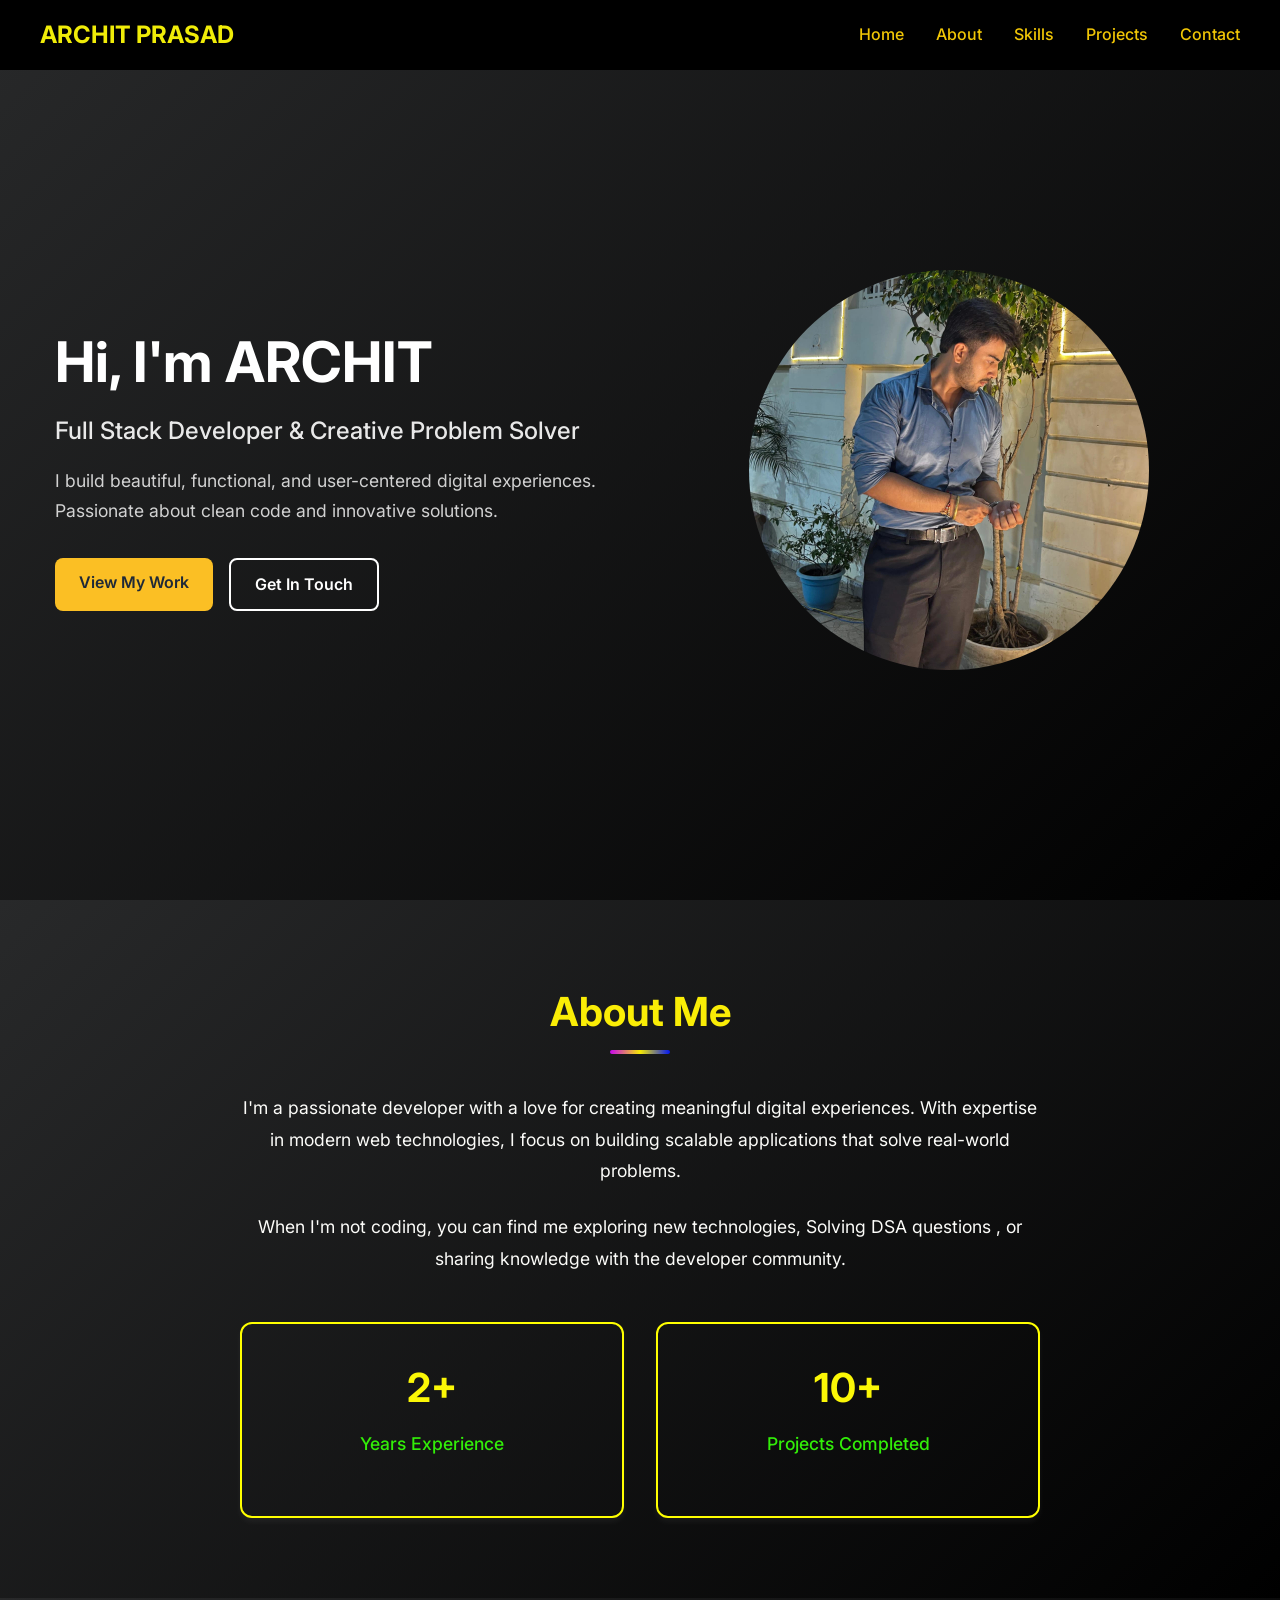
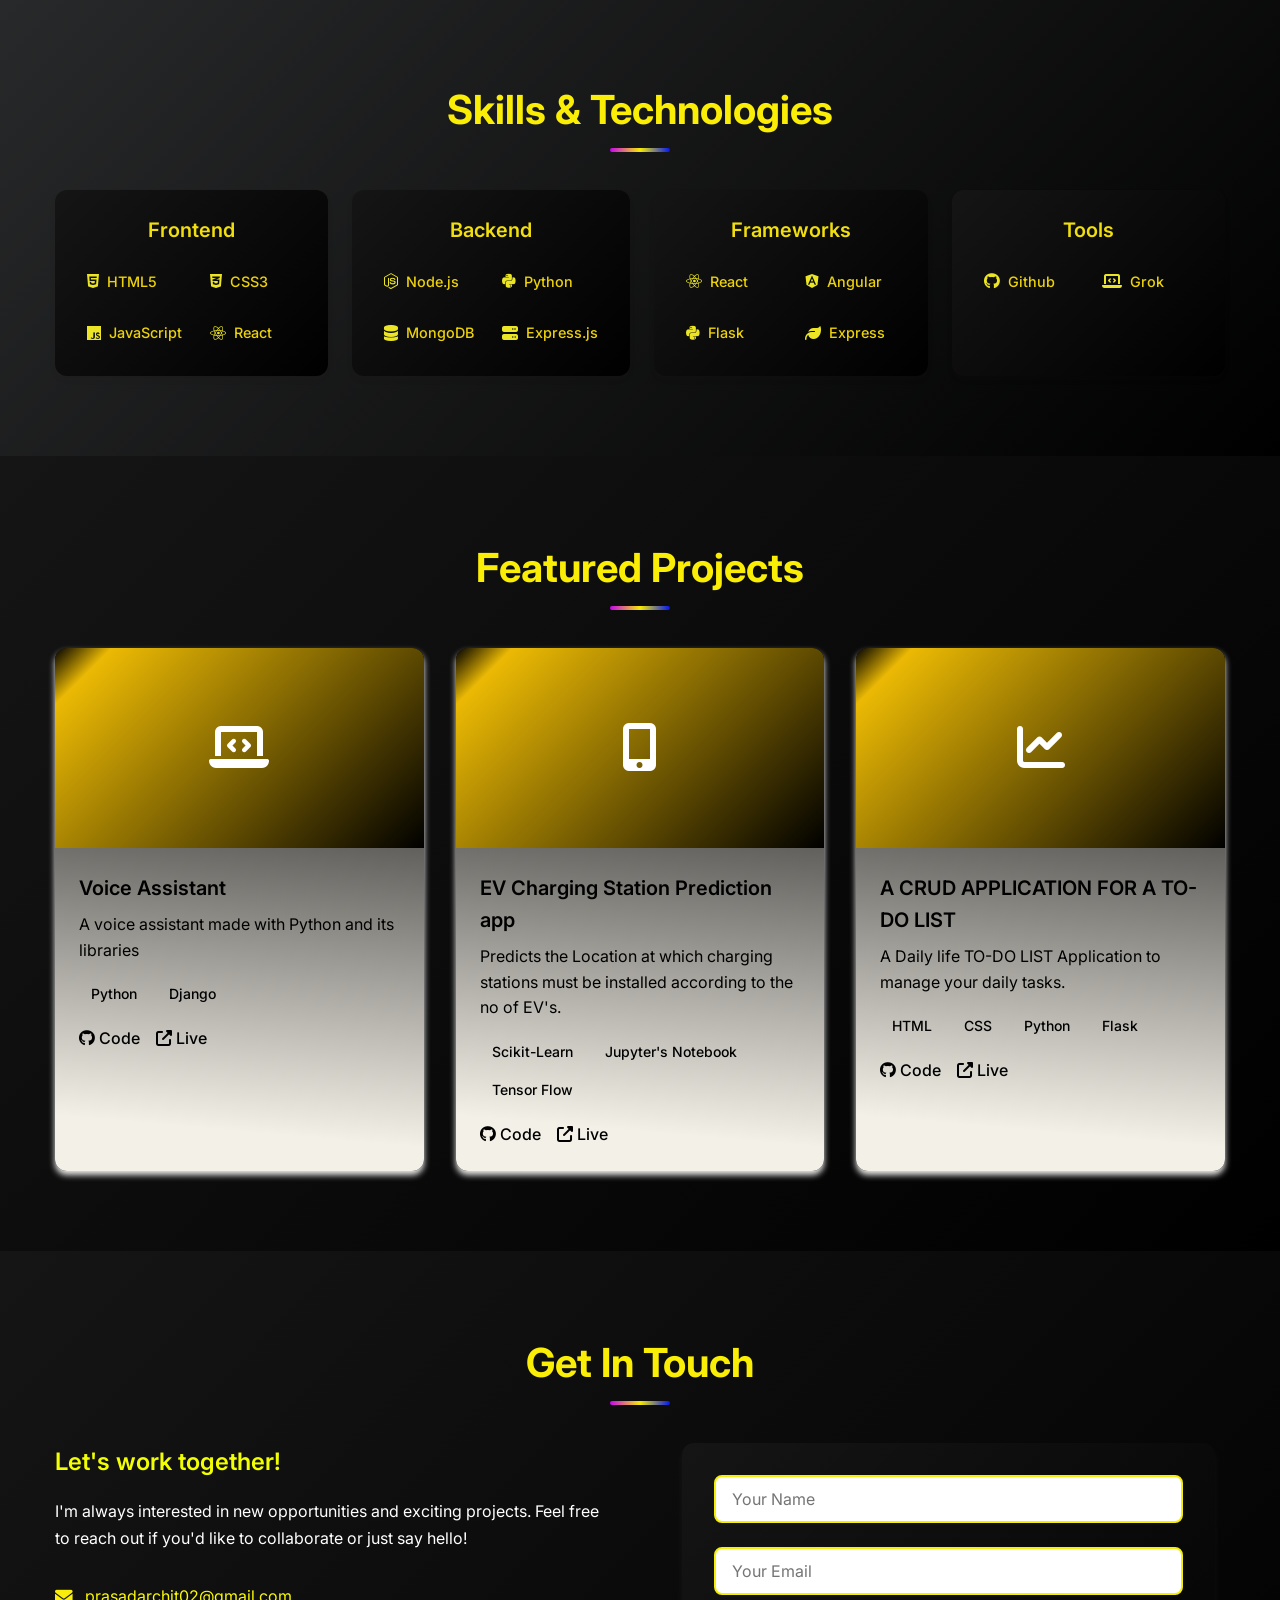
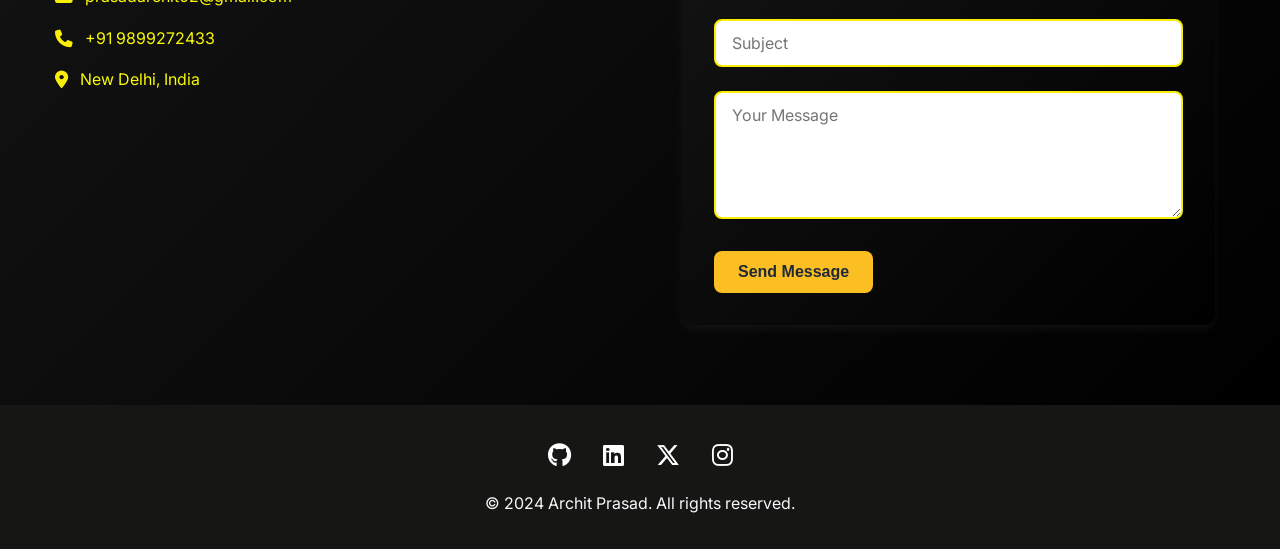
<file: portfolio2/index.html>
<!DOCTYPE html>
<html lang="en">
<head>
    <meta charset="UTF-8">
    <meta name="viewport" content="width=device-width, initial-scale=1.0">
    <title>Archit Prasad | Portfolio</title>
    <link rel="icon" type="image/png" href="images/icons8-profile-100.png">
    <link rel="stylesheet" href="style.css">
    <link href="https://cdnjs.cloudflare.com/ajax/libs/font-awesome/6.5.2/css/all.min.css" rel="stylesheet">
    <link href="https://fonts.googleapis.com/css2?family=Inter:wght@300;400;500;600;700&display=swap" rel="stylesheet">
</head>
<body>
    <!-- Navigation -->
    <nav class="navbar">
        <div class="nav-container">
            <div class="nav-logo">
                <a href="#home">ARCHIT PRASAD</a>
            </div>
            <ul class="nav-menu">
                <li class="nav-item">
                    <a href="#home" class="nav-link">Home</a>
                </li>
                <li class="nav-item">
                    <a href="#about" class="nav-link">About</a>
                </li>
                <li class="nav-item">
                    <a href="#skills" class="nav-link">Skills</a>
                </li>
                <li class="nav-item">
                    <a href="#projects" class="nav-link">Projects</a>
                </li>
                <li class="nav-item">
                    <a href="#contact" class="nav-link">Contact</a>
                </li>
            </ul>
            <div class="hamburger">
                <span class="bar"></span>
                <span class="bar"></span>
                <span class="bar"></span>
            </div>
        </div>
    </nav>

    <!-- Hero Section -->
    <section id="home" class="hero">
        <div class="hero-container">
            <div class="hero-content">
                <h1 class="hero-title">
                    Hi, I'm <span class="highlight">ARCHIT</span>
                </h1>
                <p class="hero-subtitle">Full Stack Developer & Creative Problem Solver</p>
                <p class="hero-description">
                    I build beautiful, functional, and user-centered digital experiences. 
                    Passionate about clean code and innovative solutions.
                </p>
                <div class="hero-buttons">
                    <a href="#projects" class="btn btn-primary">View My Work</a>
                    <a href="#contact" class="btn btn-secondary">Get In Touch</a>
                </div>
            </div>
            <div class="hero-image">
                <div class="nav-container">
                    <img src="images/archit.jpg" height="300" width="300" alt="Profile Picture">
                </div>
            </div>
        </div>
    </section>

    <!-- About Section -->
    <section id="about" class="about">
        <div class="container">
            <h2 class="section-title">About Me</h2>
            <div class="about-content">
                <div class="about-text">
                    <p>
                        I'm a passionate developer with a love for creating meaningful digital experiences. 
                        With expertise in modern web technologies, I focus on building scalable applications 
                        that solve real-world problems.
                    </p>
                    <p>
                        When I'm not coding, you can find me exploring new technologies, Solving DSA questions
                        , or sharing knowledge with the developer community.
                    </p>
                    <div class="about-stats">
                        <div class="stat">
                            <h3>2+</h3>
                            <p>Years Experience</p>
                        </div>
                        <div class="stat">
                            <h3>10+</h3>
                            <p>Projects Completed</p>
                        </div>  
                    </div>
                </div>
            </div>
        </div>
    </section>

    <!-- Skills Section -->
    <section id="skills" class="skills">
        <div class="container">
            <h2 class="section-title">Skills & Technologies</h2>
            <div class="skills-grid">
                <div class="skill-category">
                    <h3>Frontend</h3>
                    <div class="skill-items">
                        <div class="skill-item">
                            <i class="fab fa-html5"></i>
                            <span>HTML5</span>
                        </div>
                        <div class="skill-item">
                            <i class="fab fa-css3-alt"></i>
                            <span>CSS3</span>
                        </div>
                        <div class="skill-item">
                            <i class="fab fa-js"></i>
                            <span>JavaScript</span>
                        </div>
                        <div class="skill-item">
                            <i class="fab fa-react"></i>
                            <span>React</span>
                        </div>
                    </div>
                </div>
                <div class="skill-category">
                    <h3>Backend</h3>
                    <div class="skill-items">
                        <div class="skill-item">
                            <i class="fab fa-node-js"></i>
                            <span>Node.js</span>
                        </div>
                        <div class="skill-item">
                            <i class="fab fa-python"></i>
                            <span>Python</span>
                        </div>
                        <div class="skill-item">
                            <i class="fas fa-database"></i>
                            <span>MongoDB</span>
                        </div>
                        <div class="skill-item">
                            <i class="fas fa-server"></i>
                            <span>Express.js</span>
                        </div>
                    </div>
                </div>
                <div class="skill-category">
                    <h3>Frameworks</h3>
                    <div class="skill-items">
                        <div class="skill-item">
                            <i class="fab fa-react"></i>
                            <span>React</span>
                        </div>
                        <div class="skill-item">
                            <i class="fab fa-angular"></i>
                            <span>Angular</span>
                        </div>
                        <div class="skill-item">
                            <i class="fab fa-python"></i>
                            <span>Flask</span>
                        </div>
                        <div class="skill-item">
                            <i class="fas fa-leaf"></i>
                            <span>Express</span>
                        </div>
                    </div>
                </div>
                <div class="skill-category">
                    <h3>Tools</h3>
                    <div class="skill-items">
                        <div class="skill-item">
                            <i class="fab fa-github"></i>
                            <span>Github</span>
                        </div>
                        <div class="skill-item">
                            <i class="fas fa-laptop-code"></i>
                            <span>Grok</span>
                        </div>
                        <div class="skill-item">
                            <i class="fab fa-mobile-alt"></i>
                            <span>vercel</span>
                        </div>
                        <div class="skill-item">
                            <i class="fas fa-code"></i>
                            <span>Cursor</span>
                        </div>
                    </div>
                </div>
            </div>
        </div>
    </section>

    <!-- Projects Section -->
    <section id="projects" class="projects">
        <div class="container">
            <h2 class="section-title">Featured Projects</h2>
            <div class="projects-grid">
                <div class="project-card">
                    <div class="project-image">
                        <a class="project-github-link" href="https://github.com/your-username/voice-assistant" target="_blank" rel="noopener" aria-label="View GitHub repository">
                            <div class="project-placeholder">
                                <i class="fas fa-laptop-code"></i>
                            </div>
                        </a>
                    </div>
                    <div class="project-content">
                        <h3>Voice Assistant</h3>
                        <p>A voice assistant made with Python and its libraries</p>
                        <div class="project-tech">
                            <span>Python</span>
                            <span>Django</span>
                        </div>
                        <div class="project-links">
                            <a href="https://github.com/archit7py/Jarvix" target="_blank" rel="noopener" class="project-link"><i class="fab fa-github"></i> Code</a>
                            <a href="#" class="project-link"><i class="fas fa-external-link-alt"></i> Live</a>
                        </div>
                    </div>
                </div>
                <div class="project-card">
                    <div class="project-image">
                        <a class="project-github-link" href="https://github.com/your-username/task-manager" target="_blank" rel="noopener" aria-label="View GitHub repository">
                            <div class="project-placeholder">
                                <i class="fas fa-mobile-alt"></i>
                            </div>
                        </a>
                    </div>
                    <div class="project-content">
                        <h3>EV Charging Station Prediction app</h3>
                        <p>Predicts the Location at which charging stations must be installed according to the no of EV's.</p>
                        <div class="project-tech">
                            <span>Scikit-Learn</span>
                            <span>Jupyter's Notebook</span>
                            <span>Tensor Flow</span>
                        </div>
                        <div class="project-links">
                            <a href="https://github.com/archit7py/EV-Charging-Point-Prediction" target="_blank" rel="noopener" class="project-link"><i class="fab fa-github"></i> Code</a>
                            <a href="#" class="project-link"><i class="fas fa-external-link-alt"></i> Live</a>
                        </div>
                    </div>
                </div>
                <div class="project-card">
                    <div class="project-image">
                        <a class="project-github-link" href="https://github.com/your-username/data-dashboard" target="_blank" rel="noopener" aria-label="View GitHub repository">
                            <div class="project-placeholder">
                                <i class="fas fa-chart-line"></i>
                            </div>
                        </a>
                    </div>
                    <div class="project-content">
                        <h3>A CRUD APPLICATION FOR A TO-DO LIST</h3>
                        <p>A Daily life TO-DO LIST Application to manage your daily tasks.</p>
                        <div class="project-tech">
                            <span>HTML</span>
                            <span>CSS</span>
                            <span>Python</span>
                            <span>Flask</span>
                        </div>
                        <div class="project-links">
                            <a href="https://github.com/archit7py/To-Do-App-" target="_blank" rel="noopener" class="project-link"><i class="fab fa-github"></i> Code</a>
                            <a href="#" class="project-link"><i class="fas fa-external-link-alt"></i> Live</a>
                        </div>
                    </div>
                </div>
            </div>
        </div>
    </section>

    <!-- Contact Section -->
    <section id="contact" class="contact">
        <div class="container">
            <h2 class="section-title">Get In Touch</h2>
            <div class="contact-content">
                <div class="contact-info">
                    <h3>Let's work together!</h3>
                    <p>I'm always interested in new opportunities and exciting projects. 
                       Feel free to reach out if you'd like to collaborate or just say hello!</p>
                    <div class="contact-details">
                        <div class="contact-item">
                            <i class="fas fa-envelope"></i>
                            <span>prasadarchit02@gmail.com</span>
                        </div>
                        <div class="contact-item">
                            <i class="fas fa-phone"></i>
                            <span>+91 9899272433</span>
                        </div>
                        <div class="contact-item">
                            <i class="fas fa-map-marker-alt"></i>
                            <span>New Delhi, India</span>
                        </div>
                    </div>
                </div>
                <div class="contact-form">
                    <form>
                        <div class="form-group">
                            <input type="text" placeholder="Your Name" required>
                        </div>
                        <div class="form-group">
                            <input type="email" placeholder="Your Email" required>
                        </div>
                        <div class="form-group">
                            <input type="text" placeholder="Subject" required>
                        </div>
                        <div class="form-group">
                            <textarea placeholder="Your Message" rows="5" required></textarea>
                        </div>
                        <button type="submit" class="btn btn-primary">Send Message</button>
                    </form>
                </div>
            </div>
        </div>
    </section>

    <!-- Footer -->
    <footer class="footer">
        <div class="container">
            <div class="footer-content">
                <div class="footer-social">
                    <a href="https://github.com/archit7py" target="_blank" rel="noopener" aria-label="GitHub" class="social-link social-github"><i class="fab fa-github"></i></a>
                    <a href="https://www.linkedin.com/in/archit-prasad-0379b8352/" target="_blank" rel="noopener" aria-label="LinkedIn" class="social-link social-linkedin"><i class="fab fa-linkedin"></i></a>
                    <a href="https://x.com/ARCHITPRASAD7" target="_blank" rel="noopener" aria-label="X (Twitter)" class="social-link social-twitter"><i class="fa-brands fa-x-twitter"></i></a>
                    <a href="https://www.instagram.com/alterchit/" target="_blank" rel="noopener" aria-label="Instagram" class="social-link social-instagram"><i class="fab fa-instagram"></i></a>
                </div class = "rights">
                <p>&copy; 2024 Archit Prasad. All rights reserved.</p>
            </div>
        </div>
    </footer>

    <script src="script.js"></script>
</body>
</html>
</file>
<file: portfolio2/style.css>
/* Reset and Base Styles */
* {
    margin: 0;
    padding: 0;
    box-sizing: border-box;
}

html {
    scroll-behavior: smooth;
}

body {
    font-family: 'Inter', sans-serif;
    line-height: 1.6;
    color: #3d3a3a;
    background-color: #ffffff;
}

.container {
    max-width: 1200px;
    margin: 0 auto;
    padding: 0 20px;
    color: #000000;
}

/* Navigation */
.navbar {
    position: fixed;
    top: 0;
    width: 100%;
    background-color: #000000;
    backdrop-filter: blur(10px);
    z-index: 1000;
    padding: 1rem 0;
    transition: all 0.3s ease;
}

.nav-container {
    max-width: 1200px;
    margin: 0 auto;
    padding: 0 20px;
    display: flex;
    justify-content: space-between;
    align-items: center;
}

.nav-logo a {
    font-size: 1.5rem;
    font-weight: 700;
    color: #f0ec08;
    text-decoration: none;
    transition: color 0.3s ease;
}

.nav-logo a:hover {
    color: #e5de09;
}

.nav-menu {
    display: flex;
    list-style: none;
    gap: 2rem;
}

.nav-link {
    color: #f1c605;
    text-decoration: none;
    font-weight: 500;
    transition: color 0.3s ease;
    position: relative;
}

.nav-link:hover {
    color: #f6e607;
}

.nav-link::after {
    content: '';
    position: absolute;
    width: 0;
    height: 2px;
    bottom: -5px;
    left: 0;
    background-color: #f6e607;
    transition: width 0.3s ease;
}

.nav-link:hover::after {
    width: 100%;
}

/* Mobile Navigation */
.hamburger {
    display: none;
    flex-direction: column;
    cursor: pointer;
    padding: 8px;
    border-radius: 8px;
    transition: background-color 0.3s ease;
}

.hamburger:hover {
    background-color: rgba(255, 255, 255, 0.1);
}

.bar {
    width: 25px;
    height: 3px;
    background-color: #f0ec08;
    margin: 3px 0;
    transition: 0.3s;
    border-radius: 2px;
}

/* Hero Section */
.hero {
    min-height: 100vh;
    display: flex;
    align-items: center;
    background: linear-gradient(135deg, #28292a 0%, #000000 100%);
    color: rgb(255, 255, 255);
    padding: 120px 0 80px;
}

.hero-container {
    max-width: 1200px;
    margin: 0 auto;
    padding: 0 20px;
    display: grid;
    grid-template-columns: 1fr 1fr;
    gap: 4rem;
    align-items: center;
}

.hero-title {
    font-size: 3.5rem;
    font-weight: 700;
    margin-bottom: 1rem;
    line-height: 1.2;
}

.highlight {
    color: #fbbf24;
    text-shadow: 0 0 20px rgba(248, 245, 239, 0.3);
}

.hero-subtitle {
    font-size: 1.5rem;
    font-weight: 500;
    margin-bottom: 1rem;
    opacity: 0.9;
}

.hero-description {
    font-size: 1.1rem;
    margin-bottom: 2rem;
    opacity: 0.8;
    line-height: 1.7;
}

.hero-buttons {
    display: flex;
    gap: 1rem;
    flex-wrap: wrap;
}

.btn {
    padding: 12px 24px;
    border-radius: 8px;
    text-decoration: none;
    font-weight: 600;
    transition: all 0.3s ease;
    display: inline-block;
    border: none;
    cursor: pointer;
    font-size: 1rem;
}

.btn-primary {
    background: #fbbf24;
    color: #1f2937;
}

.btn-primary:hover {
    background: #f59e0b;
    transform: translateY(-2px);
    box-shadow: 0 10px 25px rgba(251, 181, 2, 0.99);
}

.btn-secondary {
    background: transparent;
    color: white;
    border: 2px solid white;
}

.btn-secondary:hover {
    background: white;
    color: #1f2937;
    transform: translateY(-2px);
}

.hero-image {
    display: flex;
    justify-content: center;
    align-items: center;
}

.hero-image img {
    border-radius: 50%;
    object-fit: cover;
    width: 400px;
    height: 400px;
    display: block;
}
.hero-image img:hover {
    transform: scale(1.1);
    transition: transform 0.3s ease;
    box-shadow: 0 0 200px 1px #f8f8f8, 0 0 1000px 9px #000000;
    z-index: 3;
}

.profile-placeholder {
    width: 300px;
    height: 300px;
    background: rgba(255, 255, 255, 0.1);
    border-radius: 50%;
    display: flex;
    align-items: center;
    justify-content: center;
    font-size: 5rem;
    color: rgba(255, 255, 255, 0.3);
    border: 3px solid rgba(255, 255, 255, 0.2);
}

/* Section Styles */
section {
    padding: 80px 0;
}

.section-title {
    text-align: center;
    font-size: 2.5rem;
    font-weight: 700;
    margin-bottom: 3rem;
    color: #faed06;
    position: relative;
}

.section-title::after {
    content: '';
    position: absolute;
    bottom: -10px;
    left: 50%;
    transform: translateX(-50%);
    width: 60px;
    height: 4px;
    background: linear-gradient(90deg, #c705ee, #f6ea01, #0115f6);
    border-radius: 2px;
}

/* About Section */
.about {
    background: linear-gradient(135deg, #28292a 0%, #000000 100%);
}

.about-content {
    max-width: 800px;
    margin: 0 auto;
    text-align: center;
}

.about-text p {
    font-size: 1.1rem;
    margin-bottom: 1.5rem;
    color: #fcfcf9;
    line-height: 1.8;
}

.about-stats {
    display: grid;
    grid-template-columns: repeat(auto-fit, minmax(150px, 1fr));
    gap: 2rem;
    margin-top: 3rem;
}

.stat {
    background: linear-gradient(#000000);
    padding: 2rem;
    border-radius: 12px;
    box-shadow: 0 4px 6px rgba(253, 249, 249, 0.05);
    transition: transform 0.5s ease, border 0.9s ease, box-shadow 0.3s ease;
    border: 2px solid yellow;
    position: relative;
    overflow: hidden;
    animation: glow 3s ease-in-out infinite;
}

.stat::before {
    content: '';
    position: absolute;
    top: 0;
    left: 0;
    right: 0;
    bottom: 0;
    border-radius: 12px;
    opacity: 0;
    transition: opacity 0.8s ease;
    pointer-events: none;
    z-index: 1;
}

.stat:hover::before {
    opacity: 1;
}

.stat:hover {
    transform: translateY(-2px);
    box-shadow: 0 10px 25px rgba(248, 248, 248, 0.99);
    animation: hoverGlow 0.3s ease-out forwards;
}

.stat h3 {
    font-size: 2.5rem;
    font-weight: 700;
    color: #fbf706;
    margin-bottom: 0.5rem;
}

.stat p {
    color: #32ee08;
    font-weight: 500;
}

/* Skills Section */
.skills {
    background: linear-gradient(135deg, #28292a 0%, #000000 100%);
}

.skills-grid {
    display: grid;
    grid-template-columns: repeat(4, 1fr);
    gap: 1.5rem;
    color: #32ee08;
}

.skill-category {
    background: linear-gradient(135deg, #151515 0%, #000000 100%);
    padding: 1.5rem;
    border-radius: 12px;
    box-shadow: 0 4px 6px rgba(51, 49, 49, 0.05);
    transition: transform 0.3s ease;
}

.skill-category:hover {
    transform: translateY(-5px);
    animation: hoverGlow 0.3s ease-out forwards;
}

.skill-category h3 {
    font-size: 1.25rem;
    font-weight: 600;
    margin-bottom: 1rem;
    color: #f1de0d;
    text-align: center;
}

.skill-items {
    display: grid;
    grid-template-columns: repeat(2, 1fr);
    gap: 0.75rem;
}

.skill-item {
    display: flex;
    align-items: center;
    gap: 0.5rem;
    padding: 0.5rem;
    background: #dc08e395,#32ee08;
    border-radius: 8px;
    transition: background 0.3s ease;
}

.skill-item:hover {
    background: #28292a;
    box-shadow: 0 0 10px 4px #c3c3c3, 0 0 10px 9px #00000000;
    transform: scale(1.05);
    z-index: 3;
    animation: hoverGlow 0.3s ease-out forwards;
}

.skill-item i {
    font-size: 1rem;
    color: #ebe525;
}

.skill-item span {
    font-weight: 500;
    color: #edd20a;
    font-size: 0.9rem;
}

/* Projects Section */
.projects {
    background: linear-gradient(135deg, #151515 0%, #000000 100%);
}

.projects-grid {
    display: grid;
    grid-template-columns: repeat(auto-fit, minmax(350px, 1fr));
    gap: 2rem;
}

.project-card {
    background: linear-gradient(5deg,#f3f0e7 10%, #000000 100%);
    border-radius: 12px;
    overflow: hidden;
    box-shadow: 0 4px 6px rgb(237, 237, 237);
    transition: transform 0.3s ease, box-shadow 0.3s ease;
}

.project-card:hover {
    transform: translateY(-10px);
    box-shadow: 0 20px 40px rgba(0, 0, 0, 0.1);
    animation: hoverGlow 0.3s ease-out forwards;
}

.project-image {
    height: 200px;
    background: linear-gradient(135deg,#000000 0%, #ebb904 10%, #000000 100%);
    display: flex;
    align-items: center;
    justify-content: center;
}

.project-placeholder {
    font-size: 3rem;
    color: rgb(255, 255, 255);
}

.project-content {
    padding: 1.5rem;
}

.project-content h3 {
    font-size: 1.25rem;
    font-weight: 600;
    margin-bottom: 0.5rem;
    color: #000000;
}

.project-content p {
    color: #000000;
    margin-bottom: 1rem;
    line-height: 1.6;
}

.project-tech {
    display: flex;
    flex-wrap: wrap;
    gap: 0.5rem;
    margin-bottom: 1rem;
}

.project-tech span {
    background: linear-gradient(125 deg,#000000 100%, #c3c3c3 0%);
    color: #000000;
    padding: 0.25rem 0.75rem;
    border-radius: 20px;
    font-size: 0.875rem;
    font-weight: 500;
}

.project-links {
    display: flex;
    gap: 1rem;
}

.project-link {
    color: #000000;
    text-decoration: none;
    font-weight: 500;
    display: flex;
    align-items: center;
    gap: 0.25rem;
    transition: color 0.3s ease;
}

.project-link:hover {
    color: #f9e505;
}

/* Contact Section */
.contact{
    background : linear-gradient(135deg, #151515 0%, #000000 100%);;
}
.contact-content {
    display: grid;
    grid-template-columns: 1fr 1fr;
    gap: 4rem;
    align-items: start;
}

.contact-info h3 {
    font-size: 1.5rem;
    font-weight: 600;
    margin-bottom: 1rem;
    color: #f2ff03;
}

.contact-info p {
    color: #ffffff;
    margin-bottom: 2rem;
    line-height: 1.7;
}

.contact-details {
    display: flex;
    flex-direction: column;
    gap: 1rem;
    color: yellow;
}

.contact-item {
    display: flex;
    align-items: center;
    gap: 0.75rem;
    color: #fafa07;
}

.contact-item i {
    color: #f9ed0b;
    font-size: 1.1rem;
}

.contact-form {
    background: linear-gradient(135deg, #151515 0%, #000000 100%);
    padding: 2rem;
    border-radius: 12px;
    box-shadow: 0 5px 8px rgba(254, 254, 254, 0.05);
}

.form-group {
    margin-bottom: 1.5rem;
}

.form-group input,
.form-group textarea {
    width: 100%;
    padding: 12px 16px;
    border: 2px solid #f6ee07;
    border-radius: 8px;
    font-size: 1rem;
    transition: border-color 0.3s ease;
    font-family: inherit;
}

.form-group input:focus,
.form-group textarea:focus {
    outline: 26px;
    border-color: #1eec03;
    

    
}

.form-group textarea {
    resize: vertical;
    min-height: 120px;
}

/* Footer */
.footer {
    background: #161615;
    color: rgb(248, 252, 6);
    padding: 2rem 0;
    text-align: center;
}

.footer-content {
    display: flex;
    flex-direction: column;
    align-items: center;
    gap: 1rem;
    color: #f8f8f9;
}

.footer-social {
    display: flex;
    gap: 1rem;
}

.social-link {
    color: #ffffff;
    font-size: 1.5rem;
    transition: color 0.3s ease, background 0.3s ease;
    display: inline-block;
    margin: 0 0.5rem;
}

.social-link:hover {
    background: linear-gradient(90deg, #fbfbfb);
    -webkit-background-clip: text;
    -webkit-text-fill-color: transparent;
    background-clip: text;
    /* text-fill-color: transparent; */
    filter: drop-shadow(0 0 8px #ffffff88);
}

.social-github:hover {
    background: linear-gradient(167deg, #0703f7, #fe02d4, #1e00fd);
    -webkit-background-clip: text;
    -webkit-text-fill-color: transparent;
    background-clip: text;
    /* text-fill-color: transparent; */
}

.social-linkedin:hover {
    background: linear-gradient(167deg, #034fff, #0084ff, #0066ff);
    -webkit-background-clip: text;
    -webkit-text-fill-color: transparent;
    background-clip: text;
    /* text-fill-color: transparent; */
}

.social-twitter:hover {
    background: linear-gradient(167deg, #000000, #000000, #1a1a1a);
    -webkit-background-clip: text;
    -webkit-text-fill-color: transparent;
    background-clip: text;
    /* text-fill-color: transparent; */
}

.social-instagram:hover {
    background: linear-gradient(167deg, #ff03af, #fe0202, #fdfd00);
    -webkit-background-clip: text;
    -webkit-text-fill-color: transparent;
    background-clip: text;
    /* text-fill-color: transparent; */
}


/* Responsive Design */
@media (max-width: 768px) {
    .hamburger {
        display: flex;
    }

    .nav-menu {
        position: fixed;
        left: -100%;
        top: 70px;
        flex-direction: column;
        background-color: rgba(0, 0, 0, 0.98);
        width: 100%;
        text-align: center;
        transition: 0.3s;
        box-shadow: 0 10px 27px rgba(0, 0, 0, 0.2);
        padding: 2rem 0;
        backdrop-filter: blur(10px);
    }

    .nav-menu.active {
        left: 0;
    }

    .hero-container {
        grid-template-columns: 1fr;
        text-align: center;
        gap: 2rem;
        padding: 0 15px;
    }

    .hero-title {
        font-size: 2.5rem;
        line-height: 1.1;
        margin-bottom: 1.5rem;
    }

    .hero-subtitle {
        font-size: 1.3rem;
        margin-bottom: 1.5rem;
    }

    .hero-description {
        font-size: 1rem;
        margin-bottom: 2.5rem;
    }

    .hero-buttons {
        justify-content: center;
        flex-direction: column;
        gap: 1rem;
        width: 100%;
        max-width: 300px;
        margin: 0 auto;
    }

    .btn {
        width: 100%;
        padding: 16px 24px;
        font-size: 1.1rem;
        border-radius: 12px;
    }

    .hero-image img {
        width: 280px;
        height: 280px;
    }

    .about-stats {
        grid-template-columns: 1fr;
        gap: 1.5rem;
        padding: 0 15px;
    }

    .stat {
        padding: 1.5rem;
        margin: 0 10px;
    }

    .skills-grid {
        grid-template-columns: 1fr;
        gap: 1rem;
        padding: 0 15px;
    }

    .skill-category {
        padding: 1.25rem;
        margin: 0 10px;
    }

    .skill-items {
        grid-template-columns: 1fr;
        gap: 0.5rem;
    }

    .projects-grid {
        grid-template-columns: 1fr;
        gap: 1.5rem;
        padding: 0 15px;
    }

    .project-card {
        margin: 0 10px;
    }

    .contact-content {
        grid-template-columns: 1fr;
        gap: 2rem;
        padding: 0 15px;
    }

    .section-title {
        font-size: 2rem;
        margin-bottom: 2rem;
        padding: 0 15px;
    }

    .container {
        padding: 0 15px;
    }

    /* Mobile-specific spacing */
    section {
        padding: 60px 0;
    }

    .hero {
        padding: 100px 0 60px;
        min-height: 90vh;
    }

    /* Mobile navigation improvements */
    .nav-container {
        padding: 0 15px;
    }

    .nav-logo a {
        font-size: 1.3rem;
    }

    /* Mobile form improvements */
    .contact-form {
        margin: 0 10px;
        padding: 1.5rem;
    }

    .form-group input,
    .form-group textarea {
        padding: 16px;
        font-size: 16px; /* Prevents zoom on iOS */
        border-radius: 12px;
    }

    /* Mobile button improvements */
    .project-links {
        flex-direction: column;
        gap: 0.75rem;
    }

    .project-link {
        padding: 12px 16px;
        background: rgba(251, 191, 36, 0.1);
        border-radius: 8px;
        text-align: center;
        border: 1px solid rgba(251, 191, 36, 0.3);
    }
}

/* Mobile touch improvements */
@media (max-width: 768px) {
    /* Touch-friendly button sizes */
    .btn {
        min-height: 48px; /* iOS recommended minimum */
        touch-action: manipulation;
    }
    
    /* Touch-friendly navigation */
    .nav-link {
        padding: 16px 20px;
        min-height: 48px;
        display: flex;
        align-items: center;
        justify-content: center;
        touch-action: manipulation;
    }
    
    /* Mobile hamburger improvements */
    .hamburger {
        display: flex;
        min-height: 48px;
        min-width: 48px;
        align-items: center;
        justify-content: center;
    }
    
    /* Mobile scroll improvements */
    .hero-container,
    .about-content,
    .skills-grid,
    .projects-grid,
    .contact-content {
        -webkit-overflow-scrolling: touch;
        scroll-behavior: smooth;
    }
    
    /* Mobile image optimization */
    .hero-image img {
        -webkit-user-select: none;
        -moz-user-select: none;
        -ms-user-select: none;
        user-select: none;
        pointer-events: none;
    }
    
    /* Mobile form improvements */
    .form-group input:focus,
    .form-group textarea:focus {
        outline: none;
        border-color: #1eec03;
        box-shadow: 0 0 0 3px rgba(30, 236, 3, 0.1);
    }
    
    /* Mobile card improvements */
    .stat,
    .skill-category,
    .project-card {
        touch-action: manipulation;
        -webkit-tap-highlight-color: transparent;
    }
    
    /* Mobile spacing improvements */
    .nav-container {
        padding: 0 15px;
    }
    
    .hero-container {
        padding: 0 15px;
    }
    
    .container {
        padding: 0 15px;
    }
}

/* iPhone 14 Plus specific optimizations (430px width) */
@media (max-width: 430px) {
    .hero-title {
        font-size: 2.2rem;
        line-height: 1.1;
    }

    .hero-subtitle {
        font-size: 1.2rem;
    }

    .hero-description {
        font-size: 0.95rem;
    }

    .hero-image img {
        width: 250px;
        height: 250px;
    }

    .section-title {
        font-size: 1.8rem;
        margin-bottom: 1.5rem;
    }

    .stat h3 {
        font-size: 2rem;
    }

    .skill-category h3 {
        font-size: 1.1rem;
    }

    .project-content h3 {
        font-size: 1.1rem;
    }

    .btn {
        padding: 14px 20px;
        font-size: 1rem;
    }

    .container {
        padding: 0 12px;
    }

    /* Touch-friendly spacing */
    .skill-item {
        padding: 0.75rem;
        margin-bottom: 0.5rem;
    }

    .project-tech span {
        padding: 0.5rem 1rem;
        font-size: 0.8rem;
    }

    /* Mobile footer adjustments */
    .footer {
        padding: 1.5rem 0;
    }

    .footer-social {
        gap: 1.5rem;
    }

    .social-link {
        font-size: 1.8rem;
        padding: 0.5rem;
    }
}

/* iPhone safe area support */
@supports (padding: max(0px)) {
    .navbar {
        padding-left: max(1rem, env(safe-area-inset-left));
        padding-right: max(1rem, env(safe-area-inset-right));
    }
    
    .nav-container {
        padding-left: max(0px, env(safe-area-inset-left));
        padding-right: max(0px, env(safe-area-inset-right));
    }
    
    .hero-container {
        padding-left: max(15px, env(safe-area-inset-left));
        padding-right: max(15px, env(safe-area-inset-right));
    }
    
    .container {
        padding-left: max(15px, env(safe-area-inset-left));
        padding-right: max(15px, env(safe-area-inset-right));
    }
    
    .contact-form {
        margin-left: max(10px, env(safe-area-inset-left));
        margin-right: max(10px, env(safe-area-inset-right));
    }
}

/* Mobile performance optimizations */
@media (max-width: 768px) {
    /* Reduce animations on mobile for better performance */
    .stat,
    .skill-category,
    .project-card {
        will-change: transform;
        backface-visibility: hidden;
        transform: translateZ(0);
    }
    
    /* Optimize mobile scrolling */
    body {
        -webkit-overflow-scrolling: touch;
        scroll-behavior: smooth;
    }
    
    /* Mobile-specific hover states */
    .stat:hover,
    .skill-category:hover,
    .project-card:hover {
        transform: translateY(-2px);
    }
    
    /* Mobile button states */
    .btn:active {
        transform: scale(0.98);
        transition: transform 0.1s ease;
    }
    
    /* Mobile navigation improvements */
    .nav-menu {
        max-height: calc(100vh - 70px);
        overflow-y: auto;
        -webkit-overflow-scrolling: touch;
    }
    
    /* Mobile form focus states */
    .form-group input:focus,
    .form-group textarea:focus {
        transform: scale(1.02);
        transition: transform 0.2s ease;
    }
}

/* Landscape mobile optimization */
@media (max-height: 500px) and (orientation: landscape) {
    .hero {
        min-height: 100vh;
        padding: 80px 0 40px;
    }

    .hero-container {
        gap: 1.5rem;
    }

    .hero-title {
        font-size: 2rem;
    }

    .hero-subtitle {
        font-size: 1.1rem;
    }

    .hero-image img {
        width: 200px;
        height: 200px;
    }

    section {
        padding: 40px 0;
    }
}

/* High DPI displays (iPhone 14 Plus has 3x) */
@media (-webkit-min-device-pixel-ratio: 3), (min-resolution: 288dpi) {
    .hero-image img {
        image-rendering: -webkit-optimize-contrast;
        image-rendering: crisp-edges;
    }
}

/* Animations */
@keyframes fadeInUp {
    from {
        opacity: 0;
        transform: translateY(30px);
    }
    to {
        opacity: 1;
        transform: translateY(0);
    }
}

@keyframes hoverGlow {
    0% {
        box-shadow: 0 0 5px rgba(251, 191, 36, 0.5);
        transform: scale(1);
    }
    100% {
        box-shadow: 0 0 20px rgba(251, 191, 36, 0.8), 0 0 30px rgba(251, 191, 36, 0.6);
        transform: scale(1.02);
    }
}

.hover-glow {
    animation: hoverGlow 0.3s ease-out forwards;
}

/* Enhanced click effects for different element types */
.stat.clicked {
    animation: clickGlow 0.6s ease-out;
}

.skill-category.clicked {
    animation: clickGlow 0.6s ease-out;
}

.project-card.clicked {
    animation: clickGlow 0.6s ease-out;
}

.skill-item.clicked {
    animation: clickGlow 0.6s ease-out;
}

.hero-content,
.about-content,
.skills-grid,
.projects-grid,
.contact-content {
    animation: fadeInUp 0.8s ease-out;
}

/* Smooth scrolling for navigation links */
.nav-link {
    scroll-behavior: smooth;
}
</file>
